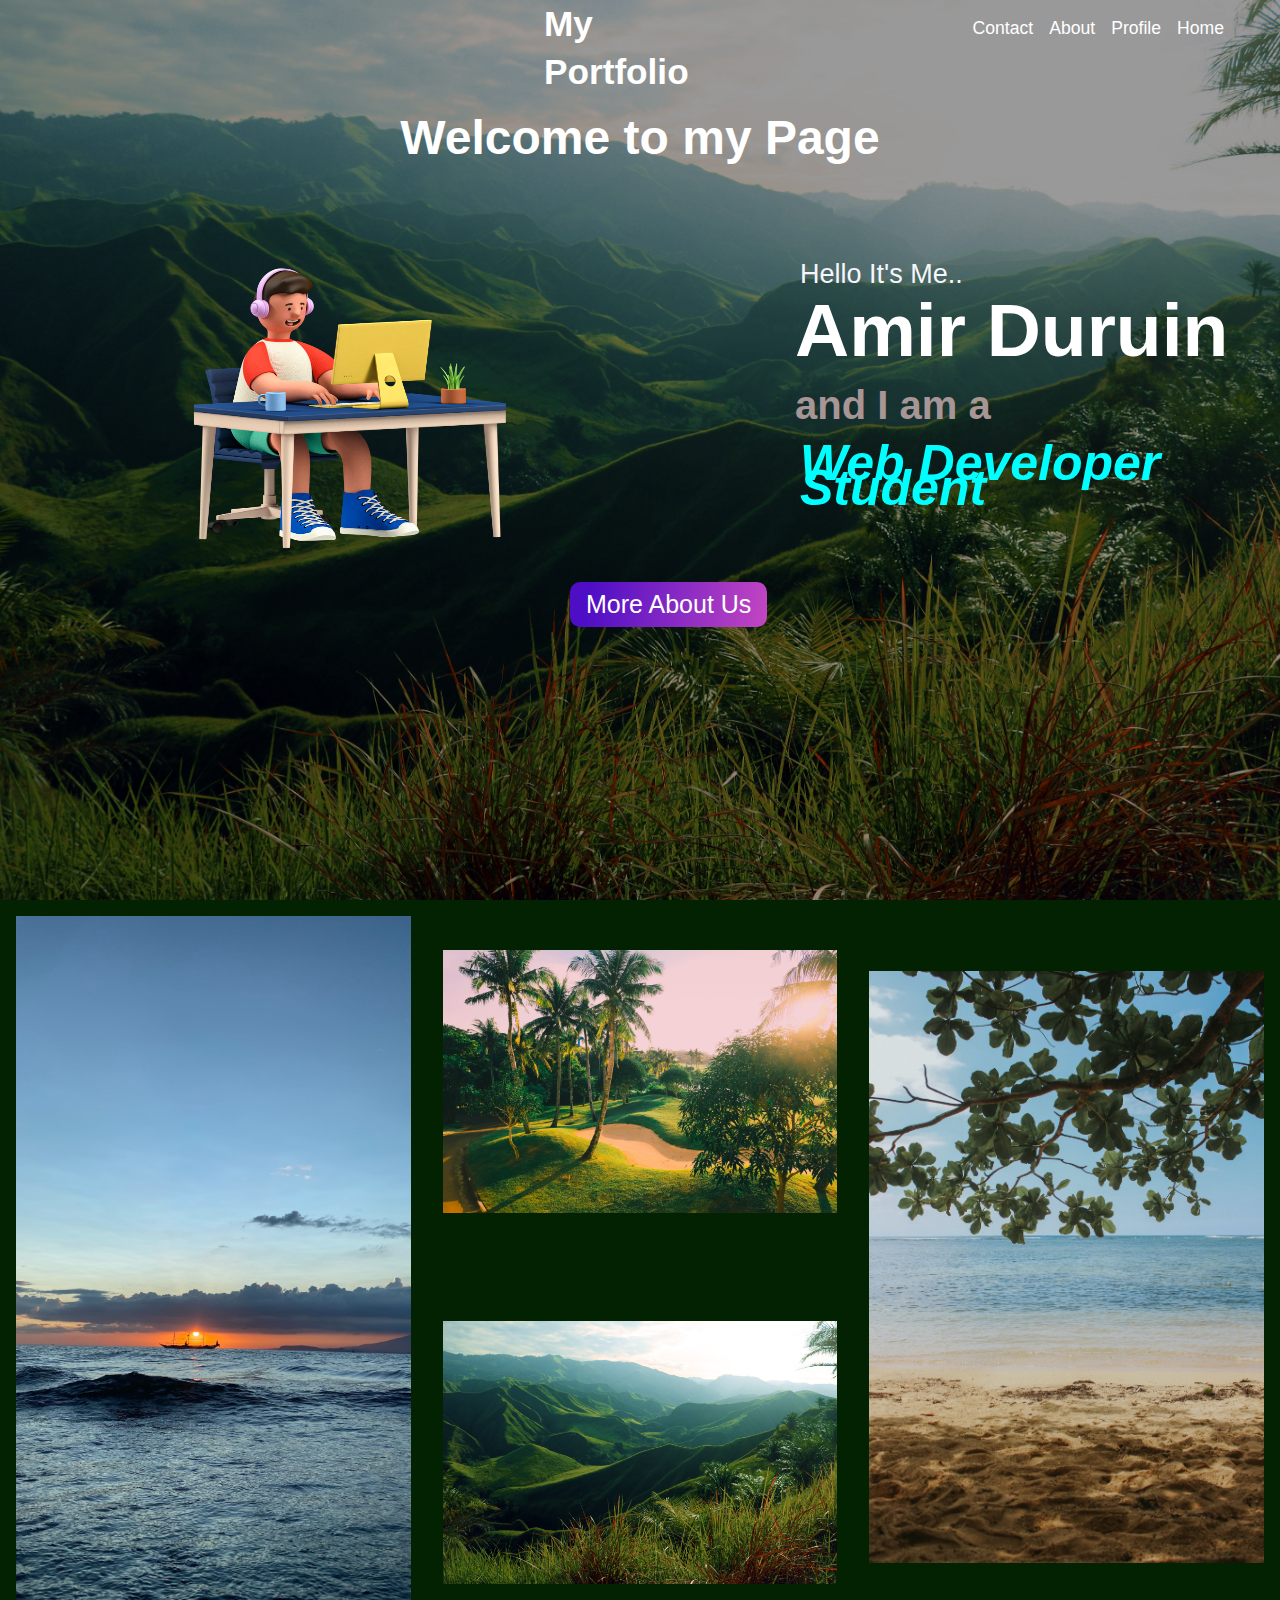
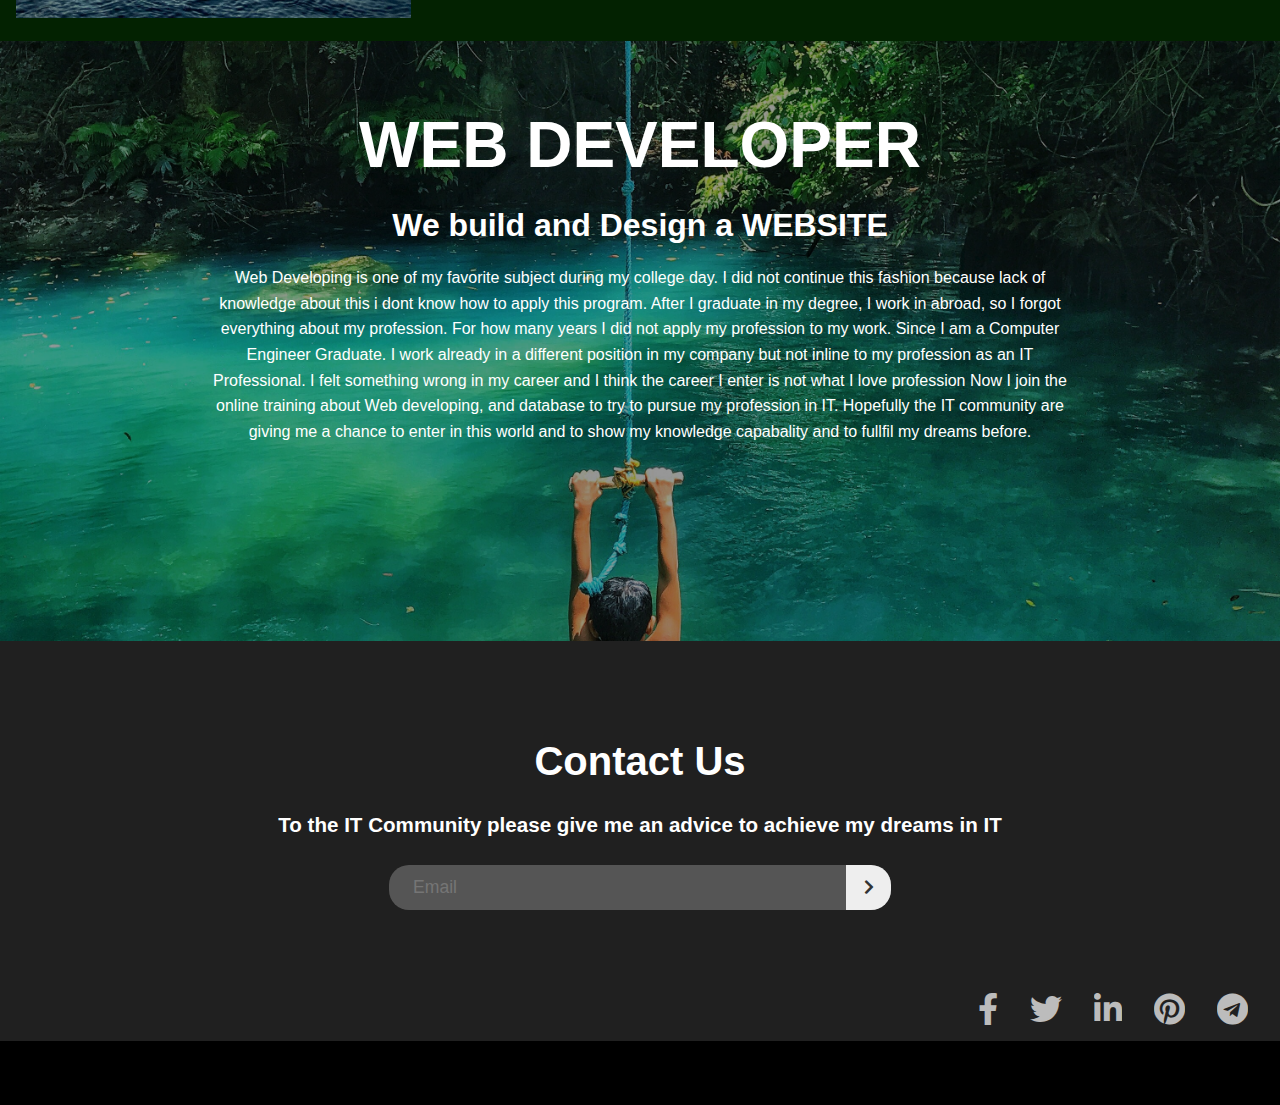
<file: index.html>
<!DOCTYPE html>
<html>
<head>
    <meta charset='utf-8'>
    <meta http-equiv='X-UA-Compatible' content='IE=edge'>
    <title>My Portfolio</title>
    <meta name='viewport' content='width=device-width, initial-scale=1'>
    <link rel='stylesheet' type='text/css' media='screen' href='css/style.css'>
    <link rel="stylesheet" href="https://cdnjs.cloudflare.com/ajax/libs/font-awesome/5.13.0/css/all.min.css">
</head>
<body>
    <header class="main-header">
        <div class="navbar">
            <h1 class="head">My Portfolio</h1>
            <ul class="menu">
                <li><a href="#">Home</a></li>
                <li><a href="#">Profile</a></li>
                <li><a href="#">About</a></li>
                <li><a href="#">Contact</a></li>
            </ul>
        </div>
        <div class="content">
            <h1 class="content-head">Welcome to my Page</h1>
        </div>
        <div class="profile" alt="Programmer">
            <img src="images/amir.png" class="pictures">
            <div class="text">Hello It's Me..
                <div class="name">Amir Duruin</div>
                <div class="service">
                     <span>and I am a</span> 
                </div>
                <div class="web">
                    <span>Web Developer Student</span>
                </div>
            </div>
            <div class="btn">
                <button>More About Us</button>
            </div>
        </div>
    </header>
    
    <section class="gallery">
        <div class="gallery-container">
            <a href="#about">
                <div class="img-container">
                    <img src="images/picta2.jpg" alt="Programmer">
                    <p class="text-container">HTML 5</p>
                </div>
            </a>
            <a href="#">
                <div class="img-container">
                    <img src="images/pic2.jpg" alt="Programmer">
                    <p class="text-container">CSS</p>
                </div>
            </a>
            <a href="#">
                <div class="img-container">
                    <img src="images/pic1.jpg" alt="Programmer">
                    <p class="text-container">Javascript</p>
                </div>
            </a>
            <a href="#">
                <div class="img-container">
                    <img src="images/picta3.jpg" alt="Programmer">
                    <p class="text-container">php MySQL Xampp</p>
                </div>
            </a>
        </div>
    </section> 

    <section class="about-section" id="about">
        <div class="overlay">
            <div class="about-section-inner">
                <h3>WEB DEVELOPER</h3>
                <h2>We build and Design a WEBSITE</h2>
                <p>Web Developing is one of my favorite subject during my college day. I did not continue this fashion because lack of knowledge about this i dont know how to apply this program. 
                    After I graduate in my degree, I work in abroad, so I forgot everything about my profession. For how many years I did not apply my profession to my work. Since I am a Computer Engineer Graduate.
                    I work already in a different position in my company but not inline to my profession as an IT Professional. I felt something wrong in my career and I think the career I enter is not what I love profession
                    Now I join the online training about Web developing, and database to try to pursue my profession in IT. Hopefully the IT community are giving me a chance to enter in this world and to show my 
                    knowledge capabality and to fullfil my dreams before. 
                </p>
            </div>
        </div>
    </section>

    <section>
        <div class="news-letter">
            <div class="news-letter-inner">
             <h2>Contact Us</h2>
                <h3>To the IT Community please give me an advice to achieve my dreams in IT</h3>
                <form method="post" data-netlify="true">
                    <div class="email-form">
                        <span class="form-control-wrap">
                            <input type="email" name="email" id="email" size="40" class="form-control" placeholder="Email">
                        </span>
                        <button type="submit" class="form-control submit">
                            <i class="fas fa-chevron-right"></i>
                        </button>
                    </div>
                </form>
            </div>
        </div>
        <div class="media-icons">
            <a href="https://www.facebook.com/"><i class="fab fa-facebook-f"></i></a>
            <a href="https://twitter.com/AmirDuruin"><i class="fab fa-twitter"></i></a>
            <a href="https://www.linkedin.com/feed/"><i class="fab fa-linkedin-in"></i></a>
            <a href="https://www.pinterest.ph/"><i class="fab fa-pinterest"></i></a>
            <a href="#"><i class="fab fa-telegram"></i></a>
        </div>
    </section>
</body>
</html>
</file>
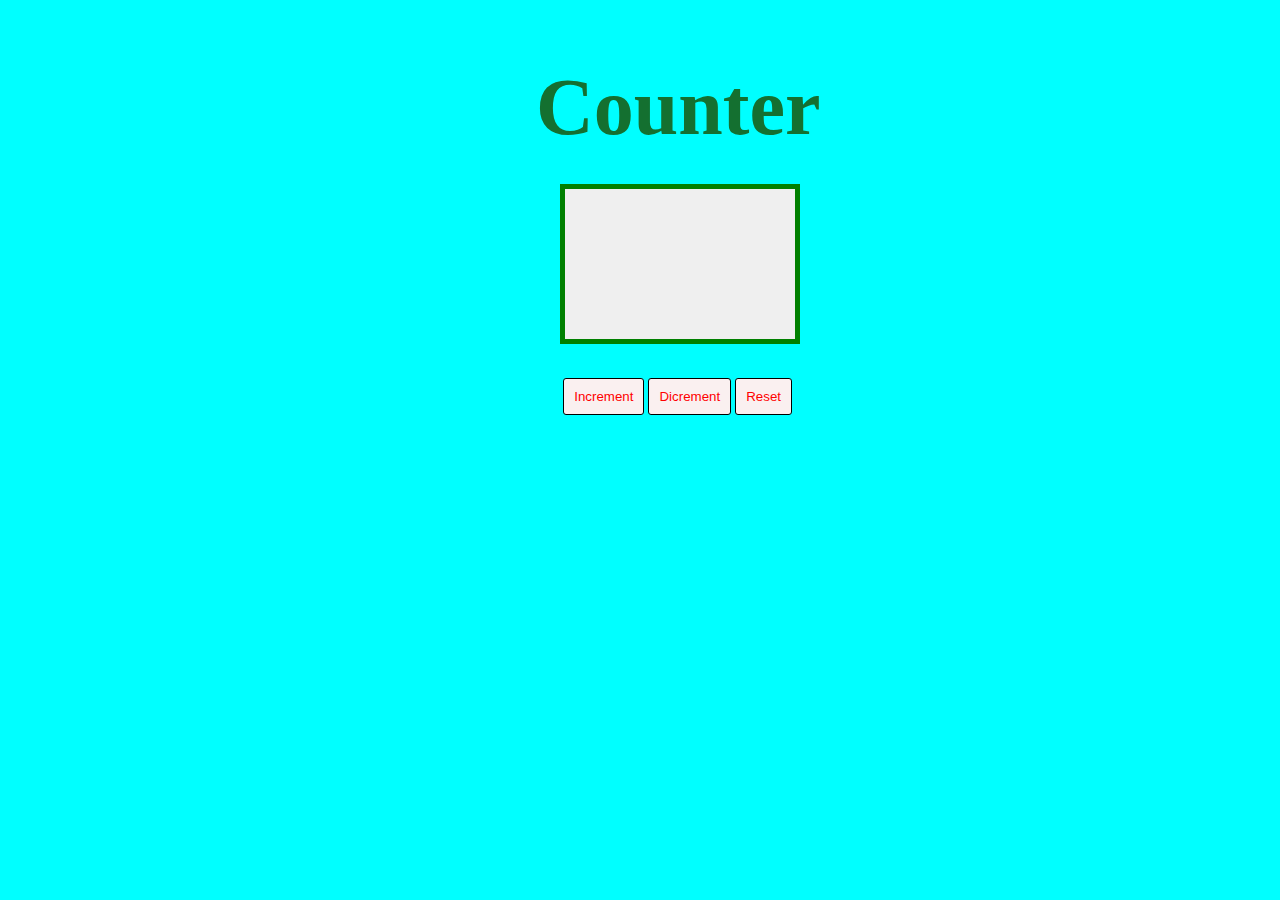
<file: Counter/index.html>
<!DOCTYPE html>
<html>
<head>
    <meta charset='utf-8'>
    <meta http-equiv='X-UA-Compatible' content='IE=edge'>
    <title>Counter</title>
    <meta name='viewport' content='width=device-width, initial-scale=1'>
    <link rel='stylesheet' href='style.css'>
    <script src='index.js'></script>
</head>
<body>
   
    <div class="header">
        <h1>Counter</h1>
   
        <input class="input-btn" type="button" id="input" value=""></input>
        <br>
        <div class="button">
            <button class="btn1" onclick="increment()">Increment</button>
            <button class="btn2" onclick="dicrement()">Dicrement</button>
            <button class="btn3" onclick="reset()">Reset</button>
        </div>
    </div>
    <p id="message" class="p-dt" name="p-dt"></p>
    
    
</body>

</html>
</file>
<file: css/style.css>
@import url('https://fonts.googleapis.com/css2?family=Roboto+Serif:wght@100;400;600;700&display=swap');

:root{
    --primary-color: #16a809;
}

* {
    margin: 0;
    padding: 0%;
    box-sizing: border-box;
}

html {
    scroll-behavior: smooth;
}

body{
    font-family: 'Roboto', sans-serif;
    background: #000;
    color: #fff;
    font-size: 1.1rem;
    line-height: 1.6rem;
}

h1, h2, h3, h4{
    line-height: 3rem;
}

a{
    text-decoration: none;
    color: #fff;
}

ul {
   list-style: none; */
}

img {
    width: 100%;
}

.main-header{
    width: 100%;
    height: 100vh;
    position: relative;
    background: url(../images/pic1.jpg) no-repeat center center/cover;
}
/*black*/
.main-header::after{
    content: '';
    position: absolute;
    top: 0;
    left: 0;
    width: 100%;
    height: 100%;
    background: rgba(0,0,0,0.4);
    z-index: 1;
}


/* menu */
.navbar {  
    position: relative;
    height: 90px;
    z-index: 2;
   }

.navbar .head{
    position: absolute;
    top: 50%;
    left:50%;
    width: 15%;
    height: 100%;
    transform: translate(-50%, -50%);
}

.navbar .menu{
    list-style-type: none;
    margin: 0;
    margin-right: 40px;
    padding: 8px;
    overflow: hidden;
 
}
.navbar .menu li {
    float: right;
  }
  
.navbar .menu li a {
    display: flex;
    align-items: flex-end;
    justify-content: flex-end;
    padding: 8px;
   
  }

  /* Welcome */

.content-head{
      position: relative;
      margin-top: 1.5rem;
      display: flex;
      align-items: center;
      justify-content: center;
      font-size: 3rem;
      z-index: 2;
  }

  /* pitures */
.profile{
    position: absolute;
    margin-top: 20px;
    width: 100%;
    height: 60vh;
    align-items: left;
    justify-content: flex-start;
    z-index: 2;
}

.profile .pictures{
    position: absolute;
    margin-left:10rem;
    margin-top: 4rem;
    height: 60%;
    width: 30%;
}

.profile .text{
    margin-left: 50rem;
    margin-top: 5rem;
    font-size: 27px;
    color: #f5f6fa;
}
.profile .text .name{
    font-size: 75px;
    font-weight: 600;
    margin: 30px 50px 20px -5px;
    color: white
}

.profile .service{
    font-size: 40px;
    font-weight: 600;
    margin: 50px 50px 20px -5px;
    color: rgb(168, 149, 149);
}

.profile .web{
    font-style: oblique;
    font-size: 50px;
    font-weight: 700;
    margin-top: 2rem;
    color: aqua;
}
/* buttons */

.btn{
    position: absolute;
    margin-left: 35rem;
    margin-top: 5rem;

}
.profile .btn button{
    outline: none;
    margin: 0 10px;
    border: none;
    border-radius: 10px;
    font-size: 25px;
    color: #fff;
    padding: 8px 16px;
    cursor: pointer;
    transition: all 0.3s ease;
    background-image: linear-gradient( 100deg, #4e0ec5 10%, #c346c2 100%);
}

.profile .btn button:hover{
    transform: scale(0.80);
}
/* Section Gallery */

section.gallery{
    background: #000;
    width: 100%;
    justify-content: center;
    align-items: center;
    background-color: #032201;
   

}

section.gallery .gallery-container{
    display: grid;
    justify-content: center;
    align-items: center;
    grid-template-columns: 2fr 1fr 1fr 2fr;
    grid-template-rows: auto;
    grid-template-areas: "box1 box2 box2 box4"
    "box1 box3 box3 box4";
}

section.gallery .gallery-container a:first-child{
    grid-area: box1;
    padding: 1rem;
}

section.gallery .gallery-container a:nth-child(2){
    grid-area: box2;
    padding: 1rem;
}

section.gallery .gallery-container a:nth-child(3){
    grid-area: box3;
    padding: 1rem;
}
section.gallery .gallery-container a:last-child{
    grid-area: box4;
    padding: 1rem;
}

.img-container {
    position: relative;
    display: inline-block;

}

.img-container .text-container{
    opacity: 0;
    position: absolute;
    display: flex;
    justify-content: center;
    align-items: center;
    text-align: center;
    top: 0;
    left: 0;
    height: 100%;
    width: 100%;
    background: rgba(0,0,0,0.6);
    transition: all .3s ease-in-out;
}

.img-container .text-container:hover{
    opacity: 1;
}

.img-container .text-container{
    font-size: 3rem;
    font-family: Verdana, Geneva, Tahoma, sans-serif;
    line-height: 3rem;
 
}
/* back */
.about-section{
    position: relative;
    background: url(../images/pexels-gerald-yambao-2413238.jpg) no-repeat center center/cover;
    height: 600px;
}

.about-section::after{
    content: '';
    position: absolute;
    top: 0;
    left: 0;
    width: 100%;
    height: 100%;
    background: rgba(0,0,0,0.4);
    z-index: 1;
}

.about-section-inner{
    height: 100%;
    display: flex;
    flex-direction: column;
    align-items: center;
    justify-content: center;
    text-align: center;
    margin: auto;
    max-width: 860px;
    padding: 5rem 0;
    
}

.about-section-inner h3{
    font-size: 4rem;
    z-index: 2;
}

.about-section-inner h2{
    font-size: 2rem;
    line-height: 5rem;
    margin-top: 1rem;
    z-index: 2;
}

.about-section-inner p{
    font-size: 1rem;
    z-index: 2;
}
/* News Letter Section */

.news-letter{
    width: 100%;
    height: 400px;
    background: rgb(32,32,32);
}

.news-letter-inner{
    display: flex;
    flex-direction: column;
    justify-content: center;
    align-items: center;
    padding-top: 5rem ;
}

.news-letter-inner h2{
    font-size: 2.5rem;
    margin: 1rem 0;
}

.email-form{
    width: 100%;
    display: inline-block;
    background-color: #555;
    position: relative;
    border-radius: 20px;
    line-height: 0;
    margin-top: 1rem;
}

.email-form .form-control{
    display: inline-block;
    border: 0;
    outline: 0;
    font-size: 1rem;
    color: #fff;
    background-color: transparent;
    font-size: inherit;
    margin: 0;
    padding: 0 3rem 0 1.5rem;
    width: 100%;
    height: 45px;
    border-radius: 20px;
}

.email-form .submit{
    display: inline-block;
    position: absolute;
    top: 0;
    right: 0;
    width: 45px;
    height: 45px;
    background-color: #eee;
    font-size: 1rem;
    text-align: center;
    margin: 0;
    padding: 0;
    outline: 0;
    border: 0;
    color: #333;
    cursor: pointer;
    border-radius: 0 20px 20px 0;
}

/* footer */

.footer{
    max-width: 75%;
    margin: auto;
    overflow: auto;
}

.footer, .footer a{
    color: #999;
    font-size: 0.9rem;
}

.footer p{
    margin-bottom: 1.5rem;
}

.footer .footer-col{
    display: grid;
    grid-template-columns: repeat(4, 1fr);
    grid-gap: 2rem;

}

.footer li{
    line-height: 1.9rem;
}



.fa-fw{
    margin-left: 1rem;
}

/* media Icon */

.media-icons{
    display: flex;
    flex-direction: row;
    justify-content: flex-end;
    position: relative;
    right: 0;
    bottom: 5rem;
    
}
.media-icons a{
    margin-top: 2rem;
    margin-right: 2rem;
    font-size: 2rem;
    font-weight: 500;
    text-decoration: none;
    opacity: 0.7;
    color: #fff;
    transition: all 0.3s ease;
}

.media-icons a:hover{
    opacity: 1;
}
</file>
<file: Counter/style.css>
body{
    background-color: aqua;
}

.header{
    position: relative;
    align-items: center;
    justify-content: center;
    justify-items: center;
}

.header h1{
    position: absolute;
    align-content: center;
    margin-left: 33rem;
    font-size: 5rem;
    color: rgb(20, 112, 48);
    
}
.header .input-btn{
    position: absolute;
    margin-left: 34.5rem;
    top: 11rem;
    text-align: center;
    justify-content: center;
    justify-items: center;
    font-size: 7rem;
    font-weight: 700;
    width: 15rem;
    height: 10rem;
    border: solid green 5px;
}

.header .button{
    position: absolute;
    margin-left: 34.7rem;   
    margin-top: 22rem;
    align-items: center;
    justify-content: space-between;
    
}

.header .button .btn1{
    border: solid black 1px;
    border-radius: 3px;
    padding: 10px;
    background-color: rgb(250, 240, 240);
    color: red;
}

.header .button .btn1:hover{
    background-color: green;
    color: aliceblue;
    cursor: pointer;
    
}
.header .button .btn2{
    border: solid black 1px;
    border-radius: 3px;
    padding: 10px;
    background-color: rgb(250, 240, 240);
    color: red;
}

.header .button .btn2:hover{
    background-color: green;
    color: aliceblue;
    cursor: pointer;
    
}
.header .button .btn3{
    border: solid black 1px;
    border-radius: 3px;
    padding: 10px;
    background-color: rgb(250, 240, 240);
    color: red;
}

.header .button .btn3:hover{
    background-color: green;
    color: aliceblue;
    cursor: pointer;
    
}
</file>
